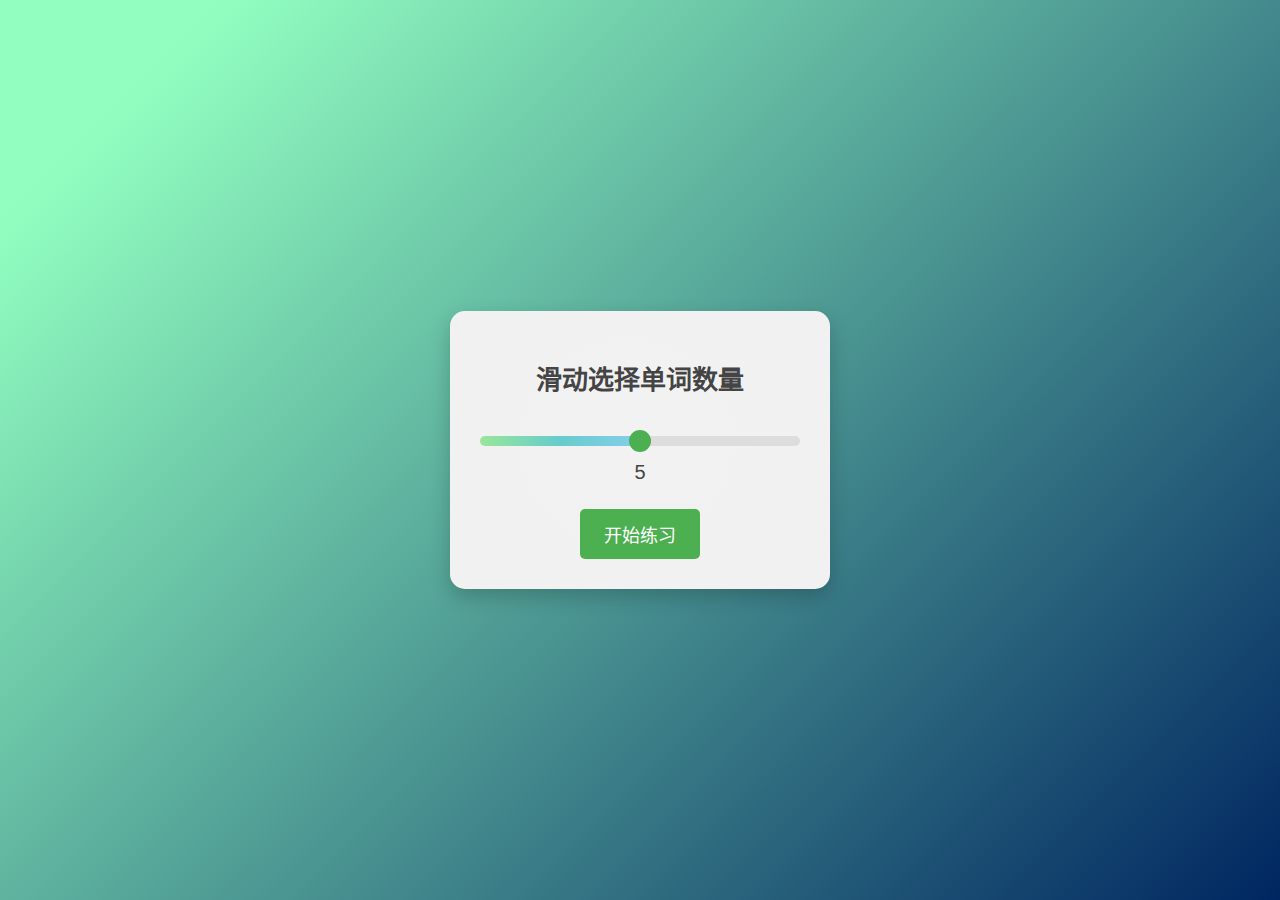
<file: index.html>
<!DOCTYPE html>
<html lang="zh-CN">

<head>
    <meta charset="UTF-8">
    <meta name="viewport" content="width=device-width, initial-scale=1.0">
    <title>滑动选择单词数量</title>
    <link rel="stylesheet" href="styles.css">
    <link rel="icon" type="image/x-icon" href="books.ico">
    <script src="script.js"></script>
</head>

<body>
    <section>
        <h1>滑动选择单词数量</h1>
        <input type="range" id="word-slider" min="0" max="10" value="5" oninput="updateLabel(this.value)">
        <label for="word-slider" id="slider-label">5</label>
        <br>
        <button onclick="startPractice()">开始练习</button>
    </section>
</body>

</html>
</file>
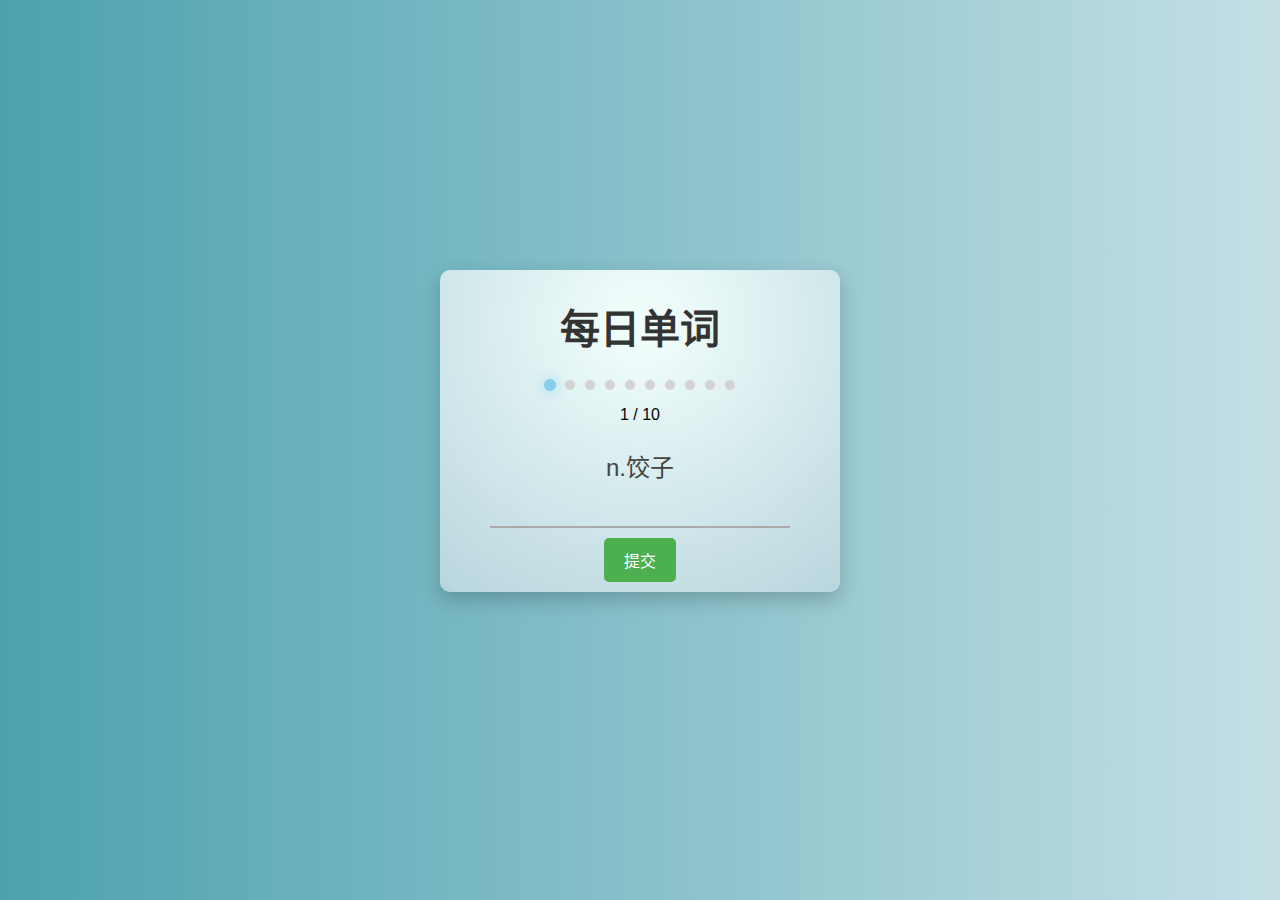
<file: main/main.html>
<!DOCTYPE html>
<html lang="zh-CN">

<head>
    <meta charset="UTF-8">
    <meta name="viewport" content="width=device-width, initial-scale=1.0">
    <title>每日单词</title>
    <link rel="stylesheet" href="styles.css">
    <link rel="icon" type="image/x-icon" href="icon/feather.ico">
    <script type="module" src="script.js"></script>
</head>

<body>
    <section>
        <div id="practice-view" class="hidden">
            <h1>每日单词</h1>
            <div id="circles">
                <!-- JavaScript 将会动态生成10个小圆圈 -->
            </div>
            <p id="word-counter">1 / 10</p>
            <div id="input-container">
                <p id="chinese-meaning">中文释义</p> <!-- 中文释义 -->
                <div id="input-line" contenteditable="true" class="input-line"></div>
            </div>

            <button id="submit">提交</button>
        </div>
    </section>

    <p id="feedback"></p> <!-- 反馈信息 -->
</body>

</html>
</file>
<file: styles.css>
body {
    font-family: 'Microsoft YaHei', Arial, sans-serif;
    background-image: linear-gradient(135deg, #92FFC0 10%, #002661 100%);
    margin: 0;
    padding: 0;
    display: flex;
    justify-content: center;
    align-items: center;
    height: 100vh;
}

section {
    background-image:
        radial-gradient(circle 343px at 46.3% 47.5%,
            rgba(242, 242, 242, 1) 0%, rgba(241, 241, 241, 1) 72.9%);
    padding: 30px;
    border-radius: 15px;
    box-shadow: 0 8px 20px rgba(0, 0, 0, 0.2);
    text-align: center;
    max-width: 320px;
    width: 100%;
}

h1 {
    font-size: 26px;
    margin-bottom: 25px;
    color: #444;
    font-weight: 600;
}

/* 滑块样式 */
input[type="range"] {
    width: 100%;
    margin: 15px 0;
    -webkit-appearance: none;
    appearance: none;
    background: linear-gradient(to right, #99e699, #66cccc, #87ceeb);
    height: 10px;
    border-radius: 5px;
    outline: none;
    transition: background 0.3s ease;
}

input[type="range"]::-webkit-slider-thumb {
    -webkit-appearance: none;
    appearance: none;
    width: 22px;
    height: 22px;
    background-color: #4CAF50;
    border-radius: 50%;
    cursor: pointer;
    transition: transform 0.3s ease, background 0.3s ease;
}

input[type="range"]::-webkit-slider-thumb:hover {
    transform: scale(1.2);
    /* 滑块按钮在悬停时放大 */
}

input[type="range"]::-moz-range-thumb {
    width: 22px;
    height: 22px;
    background-color: #4CAF50;
    border-radius: 50%;
    cursor: pointer;
    transition: transform 0.3s ease, background 0.3s ease;
}

input[type="range"]:hover {
    background: linear-gradient(to right, #66cc66, #33bbbb, #70c0ee);
}

input[type="range"]:active::-webkit-slider-thumb {
    background-color: #3e8e41;
}

input[type="range"]:active::-moz-range-thumb {
    background-color: #3e8e41;
}

#slider-label {
    font-size: 20px;
    color: #444;
    font-weight: 500;
}

button {
    background-color: #4CAF50;
    color: white;
    border: none;
    padding: 12px 24px;
    border-radius: 5px;
    font-size: 18px;
    cursor: pointer;
    transition: background 0.3s ease, transform 0.2s ease;
    margin-top: 25px;
}

button:hover {
    background-color: #45a049;
    transform: scale(1.05);
    /* 鼠标悬停时按钮略微放大 */
}

@media (max-width: 700px) {
    section {
        width: 80%;
    }
}
</file>
<file: main/styles.css>
body {
    font-family: 'Segoe UI', Tahoma, Geneva, Verdana, sans-serif;
    background: #4CA1AF;
    /* fallback for old browsers */
    background: -webkit-linear-gradient(to left, #C4E0E5, #4CA1AF);
    /* Chrome 10-25, Safari 5.1-6 */
    background: linear-gradient(to left, #C4E0E5, #4CA1AF);
    /* W3C, IE 10+/ Edge, Firefox 16+, Chrome 26+, Opera 12+, Safari 7+ */
    display: flex;
    justify-content: center;
    align-items: center;
    height: 100vh;
    margin: 0;
    flex-direction: column;
}

section {
    text-align: center;
    background-image:
        radial-gradient(circle 506px at 50.6% 16.5%,
            rgba(239, 252, 250, 1) 5.5%, rgba(154, 192, 206, 1) 100.2%);
    border-radius: 10px;
    box-shadow: 0 8px 20px rgba(0, 0, 0, 0.2);
}

#circles {
    display: flex;
    justify-content: center;
}

.circle {
    width: 10px;
    height: 10px;
    border-radius: 50%;
    background-color: lightgray;
    margin: 5px 5px 0;
    transition: transform 0.3s, background-color 0.3s;
}

.circle.active {
    transform: scale(1.2);
    background-color: skyblue;
    box-shadow: 0 0 10px rgba(135, 206, 250, 0.8);
}

.circle.completed {
    background-color: #4CAF50;
    box-shadow: 0 0 10px rgba(76, 175, 80, 0.8);
    /* 添加发光效果 */
}

#practice-view {
    margin: 10px 50px;
}

.hidden {
    opacity: 0;
}

h1 {
    color: #333;
    font-size: 2.5em;
    margin-bottom: 20px;
}

#chinese-meaning {
    font-size: 1.5em;
    margin-bottom: 15px;
    color: #444;
}

.input-line {
    border-bottom: 2px solid #aaa;
    /* 默认底部边框颜色 */
    font-size: 24px;
    font-weight: bold;
    transition: font-size 0.2s, border-color 0.2s;
    outline: none;
    /* 去掉选中时的黑边框 */
    margin: 10px auto;
    overflow: hidden;
    white-space: nowrap;
    width: 300px;
}

.input-line.focused {
    border-bottom: 2px solid #999;
    /* 聚焦时的底部边框颜色 */
}

button {
    padding: 10px 20px;
    font-size: 1em;
    color: #fff;
    background-color: #4CAF50;
    border: none;
    border-radius: 5px;
    cursor: pointer;
    transition: background-color 0.3s;
}

button:hover {
    background-color: #45a049;
}

#feedback {
    font-size: 1.2em;
    font-weight: bold;
    text-align: center;
}

@keyframes shake {

    0%,
    100% {
        transform: translateX(0);
    }

    25%,
    75% {
        transform: translateX(-5px);
    }

    50% {
        transform: translateX(5px);
    }
}

.shake {
    animation: shake 0.3s;
}

.fade-out {
    opacity: 0;
    transition: opacity 0.2s;
}

.fade-in {
    opacity: 1;
    transition: opacity 0.2s;
}

@media (max-width: 650px) {
    #practice-view {
        margin: 10px 30px;
    }
}
</file>
